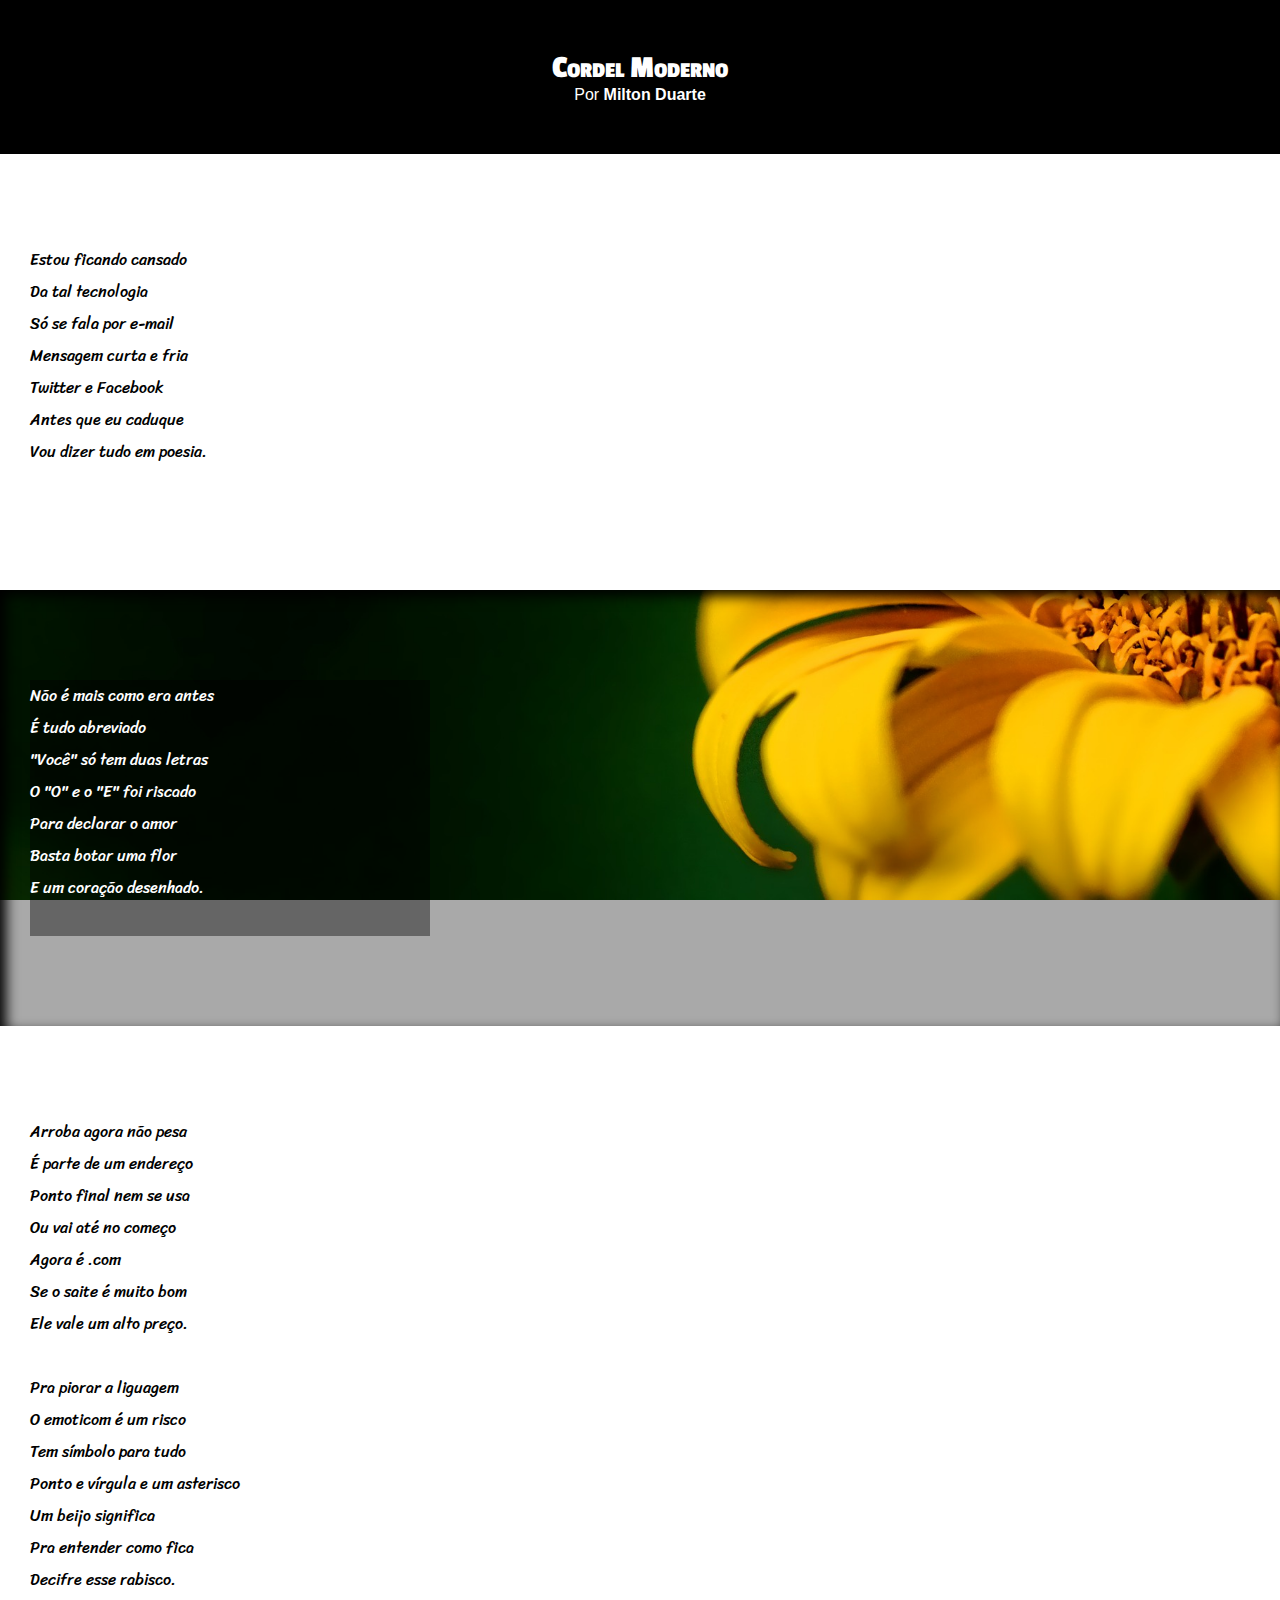
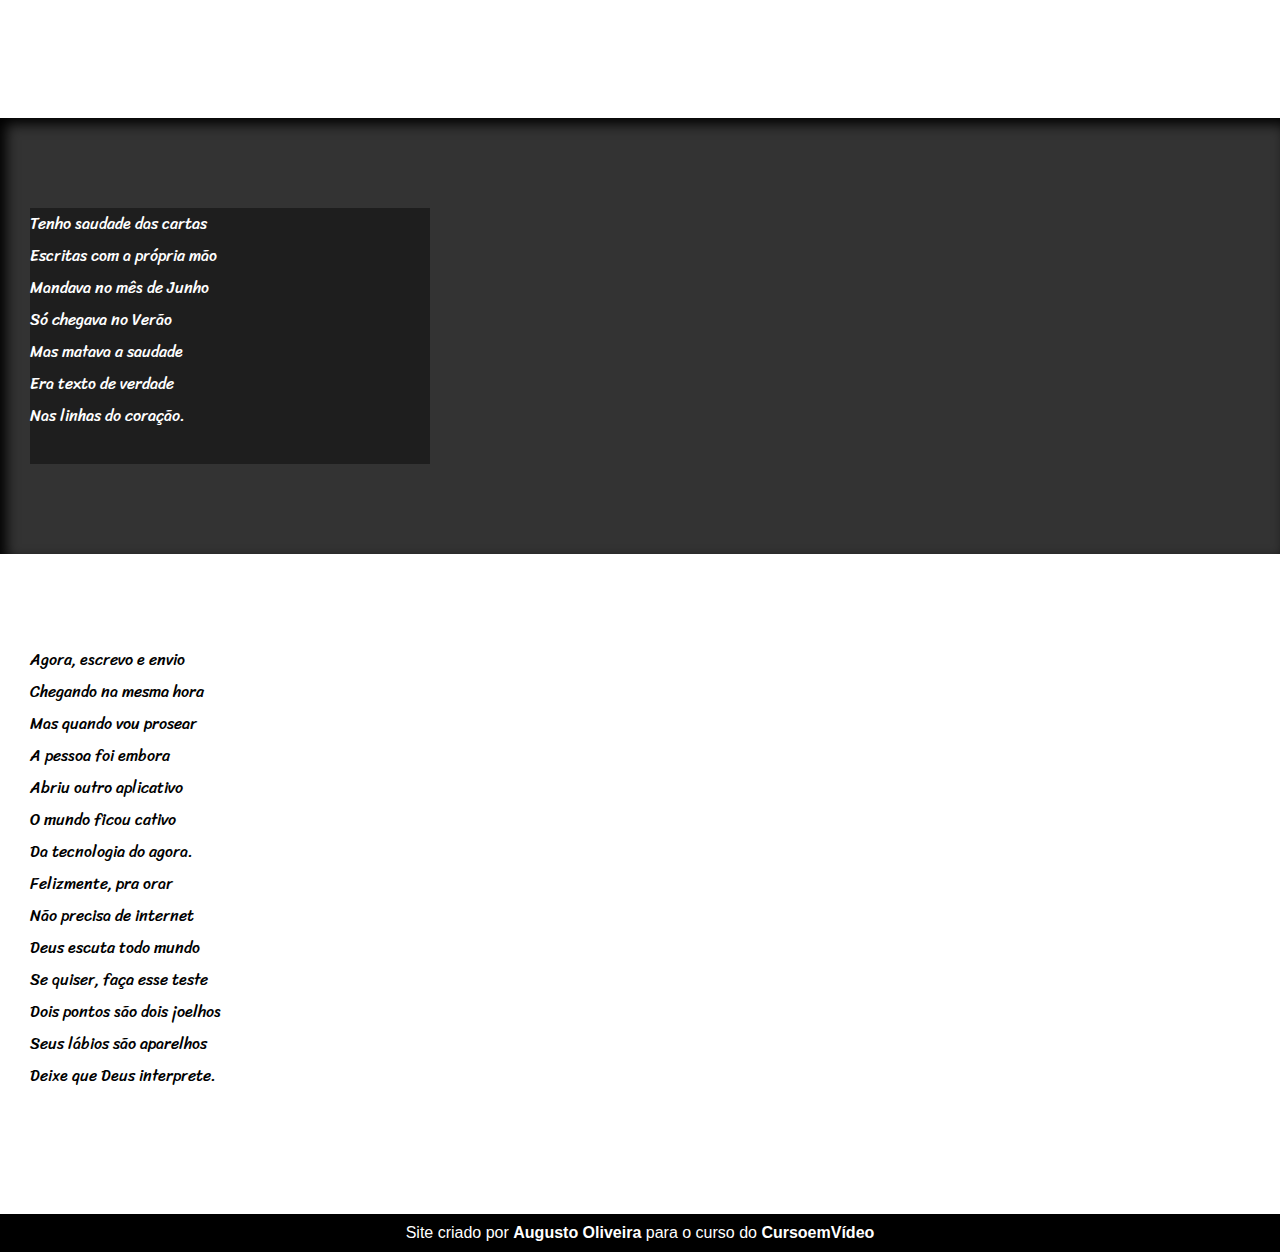
<file: Desafio/index.html>
<!DOCTYPE html>
<html lang="pt-br">
<head>
    <meta charset="UTF-8">
    <meta name="viewport" content="width=device-width, initial-scale=1.0">
    <title>Cordel Moderno</title>
    <link rel="stylesheet" href="estilo.css">
</head>
<body>
    <header>
        <h1>Cordel Moderno</h1>
        <p>Por <a href="https://www.recantodasletras.com.br/poesias/3186743" target="_blank">Milton Duarte</a></p>
    </header>
    <main>
        <section class="normal" >
            <p>
                Estou ficando cansado <br>
                Da tal tecnologia <br>
                Só se fala por e-mail<br>
                Mensagem curta e fria<br>
                Twitter e Facebook<br>
                Antes que eu caduque<br>
                Vou dizer tudo em poesia.
            </p>
        </section>
        <section class="imagem" id="img01">
            <p>
                Não é mais como era antes<br>
                É tudo abreviado<br>
                "Você" só tem duas letras<br>
                O "O" e o "E" foi riscado<br>
                Para declarar o amor<br>
                Basta botar uma flor<br>
                E um coração desenhado.
            </p>
        </section>
        <section class="normal">
            <p>
                Arroba agora não pesa<br>
                É parte de um endereço<br>
                Ponto final nem se usa<br>
                Ou vai até no começo<br>
                Agora é .com<br>
                Se o saite é muito bom <br>
                Ele vale um alto preço. <br>
            </p>
            <p>
                Pra piorar a liguagem <br>
                O emoticom é um risco <br>
                Tem símbolo para tudo <br>
                Ponto e vírgula e um asterisco <br>
                Um beijo significa <br>
                Pra entender como fica <br>
                Decifre esse rabisco.
            </p>
        </section>
        <section class="imagem" id="img02">
            <p>
                Tenho saudade das cartas <br>
                Escritas com a própria mão <br>
                Mandava no mês de Junho <br>
                Só chegava no Verão <br>
                Mas matava a saudade <br>
                Era texto de verdade <br>
                Nas linhas do coração.
            </p>
        </section>
        <section class="normal">
            <p>
                Agora, escrevo e envio <br>
                Chegando na mesma hora <br>
                Mas quando vou prosear <br>
                A pessoa foi embora <br>
                Abriu outro aplicativo <br>
                O mundo ficou cativo <br>
                Da tecnologia do agora. <br>
                Felizmente, pra orar <br>
                Não precisa de internet <br>
                Deus escuta todo mundo <br>
                Se quiser, faça esse teste <br>
                Dois pontos são dois joelhos <br>
                Seus lábios são aparelhos <br>
                Deixe que Deus interprete.
            </p> 
        </section>
    </main>
    <footer>
        <p>Site criado por <a href="https://github.com/715Augusto" target="_blank">Augusto Oliveira</a> para o curso do <a href="https://www.cursoemvideo.com/" target="_blank">CursoemVídeo</a></p>
    </footer>
</body>
</html>
</file>
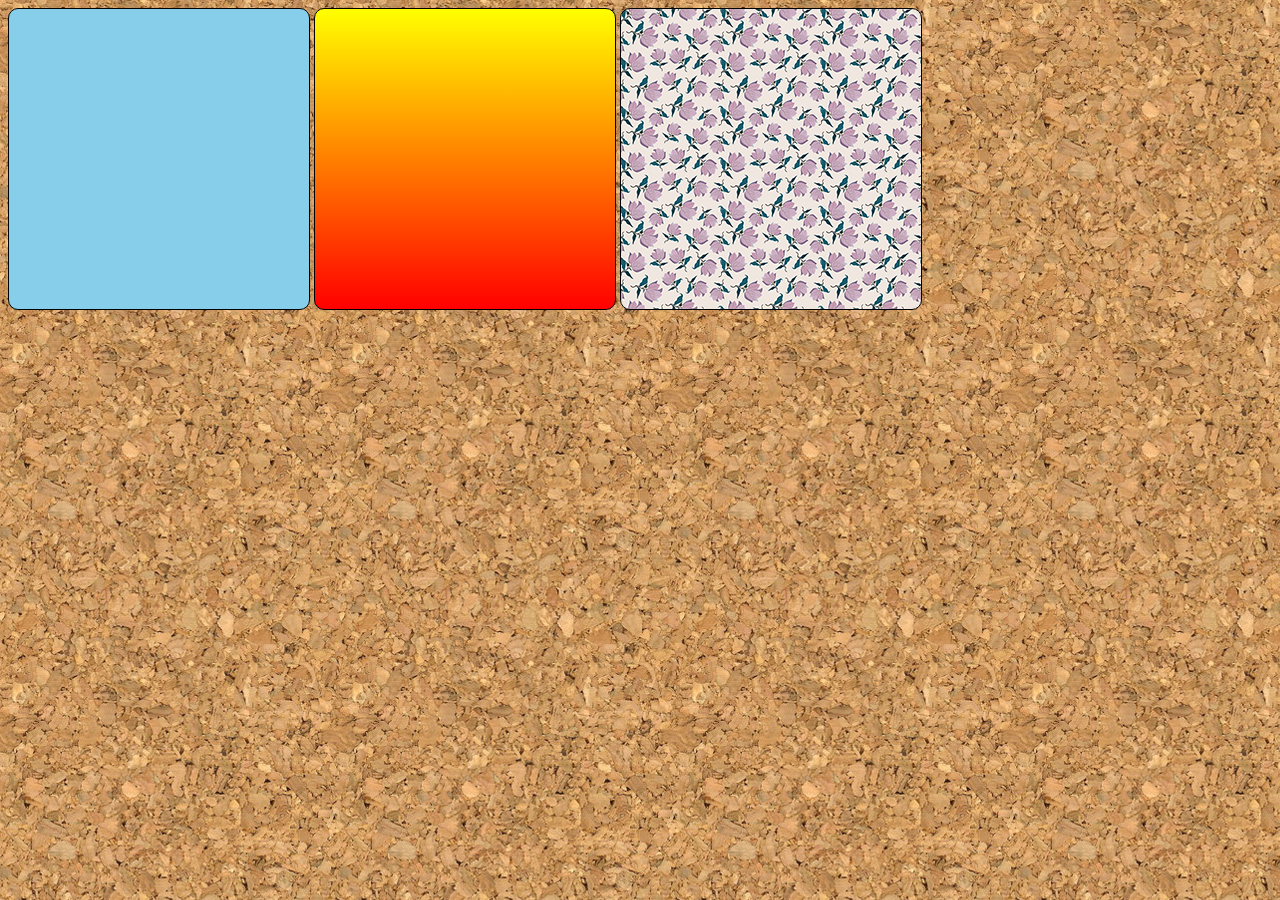
<file: Exercicio22.html>
<!DOCTYPE html>
<html lang="pt-br">
<head>
    <meta charset="UTF-8">
    <meta name="viewport" content="width=device-width, initial-scale=1.0">
    <title>Teste de Imagem de Fundo</title>
    <style>
        body {
            background-image: url('./Imagens/wallpaper001.jpg');
            /* background-size: cover; */
            background-repeat: repeat;
        }
        div.quadrado {
            border: 1px solid black;
            width: 300px;
            height: 300px;
            display: inline-block;
            border-radius: 10px;
            background-color: lightgray;
        }

        div#q1 {
            background-color: skyblue;
        }

        div#q2 {
            background-image: linear-gradient(to bottom, yellow, red);
        }

        div#q3 {
            background-image: url('./Imagens/pattern003.png');
        }
    </style>
</head>
<body>
    <div class="quadrado" id="q1">

    </div>
    <div class="quadrado" id="q2">

    </div>
    <div class="quadrado" id="q3">

    </div>
</body>
</html>
</file>
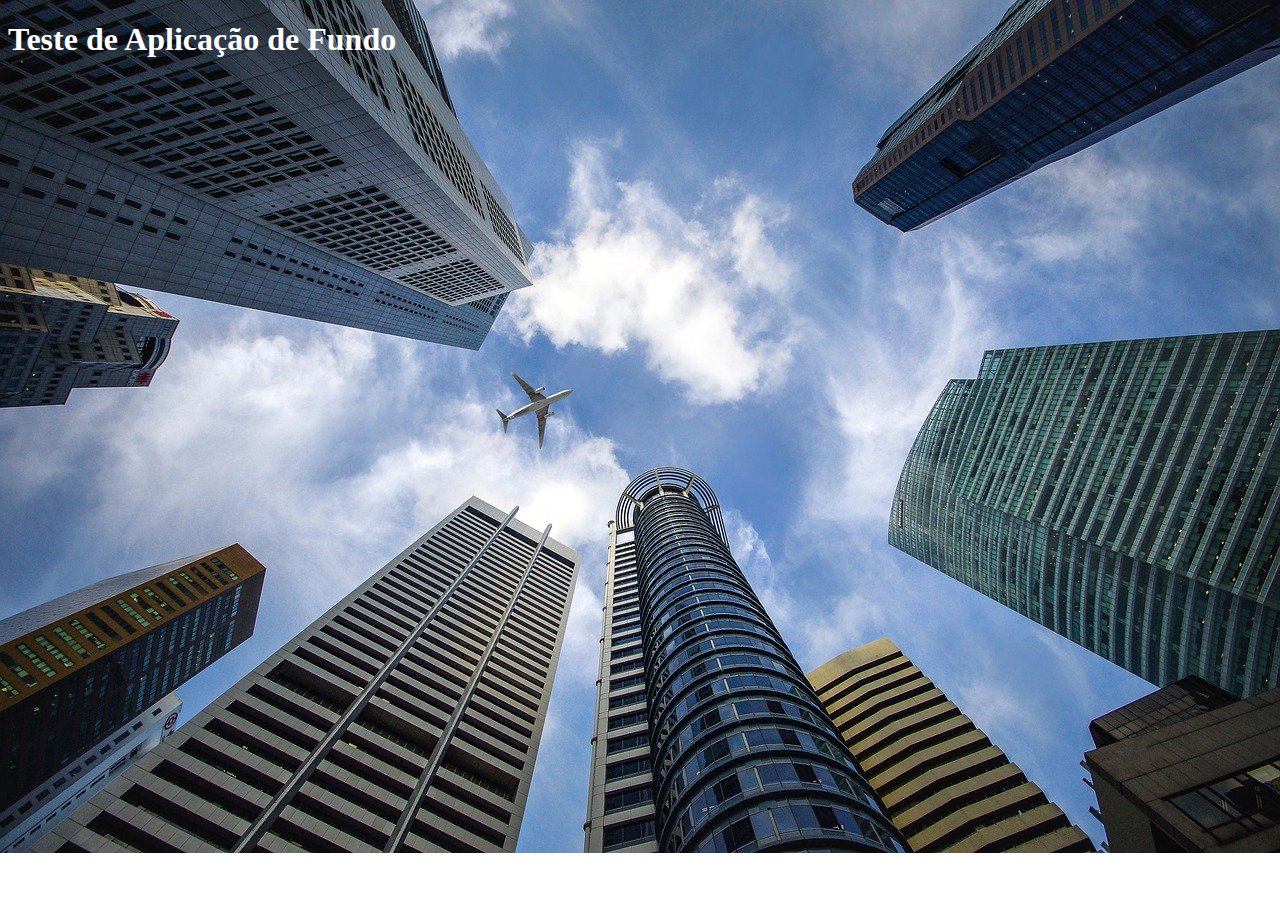
<file: Fundo002.html>
<!DOCTYPE html>
<html lang="pt-br">
<head>
    <meta charset="UTF-8">
    <meta name="viewport" content="width=device-width, initial-scale=1.0">
    <title>Personalização de fundo</title>
    <style>
        body {
            background-image: url('./Imagens/wallpaper002.jpg');
            background-repeat: no-repeat;
            
        }

        h1 {
            color: white;

        }

    </style>
</head>
<body>
    <h1>Teste de Aplicação de Fundo</h1>
</body>
</html>
</file>
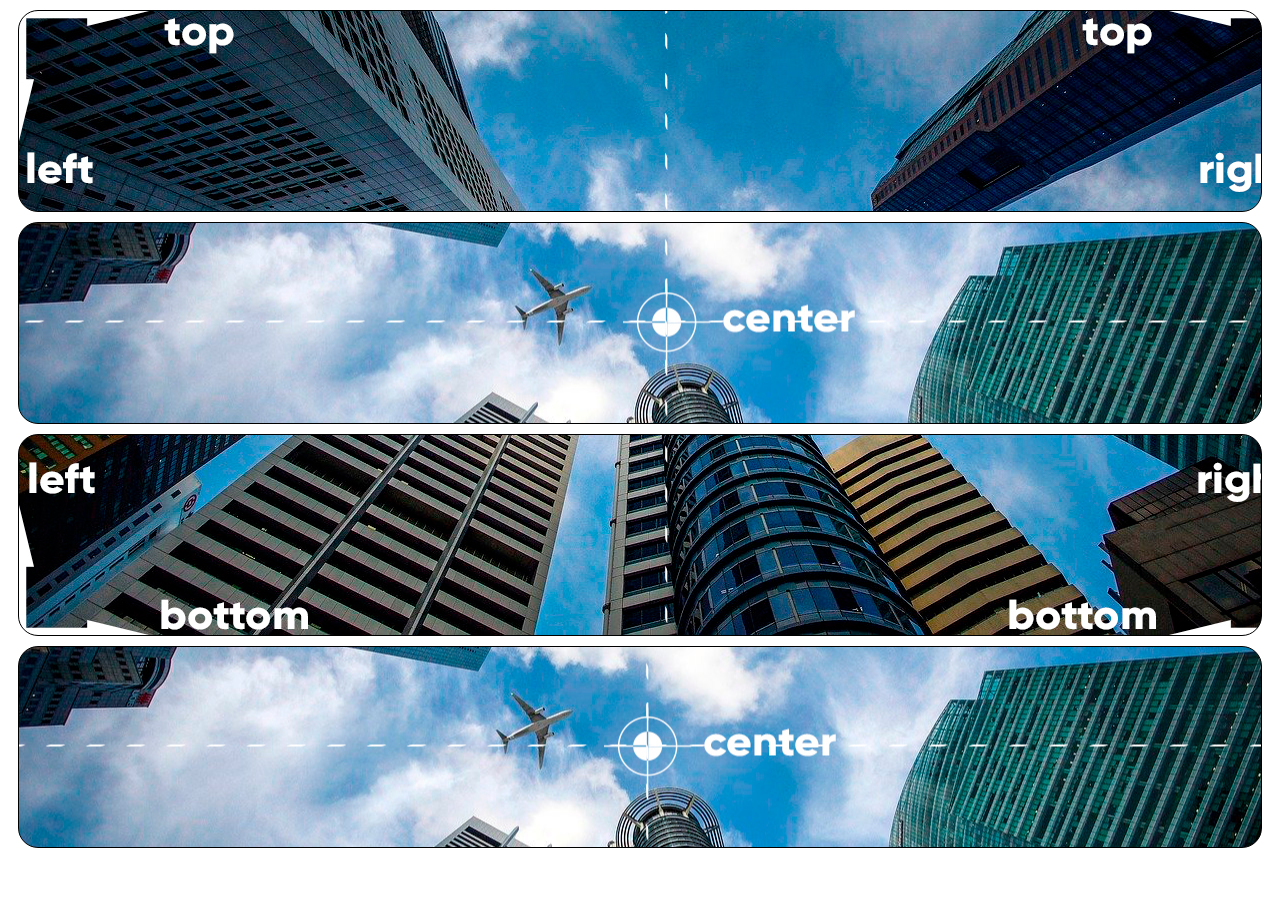
<file: Fundo003.html>
<!DOCTYPE html>
<html lang="pt-br">
<head>
    <meta charset="UTF-8">
    <meta name="viewport" content="width=device-width, initial-scale=1.0">
    <title>Posição dos Fundos</title>
    <style>

        div.bloco {
            background-image: url('./Imagens/wallpaper003.jpg');
            height: 200px;
            border: 1px solid black;
            border-radius: 20px;
            margin: 10px;
        }

        div#q1{
            background-position: left top;
        }

        div#q2{
            background-position: left center;
        }

        div#q3{
            background-position: left bottom;
        }

        div#q4{
            background-position: center center;
        }

    </style>
</head>
<body>
    <div class="bloco" id="q1">

    </div>
    <div class="bloco" id="q2">

    </div>
    <div class="bloco" id="q3">

    </div>
    <div class="bloco" id="q4">

    </div>
</body>
</html>
</file>
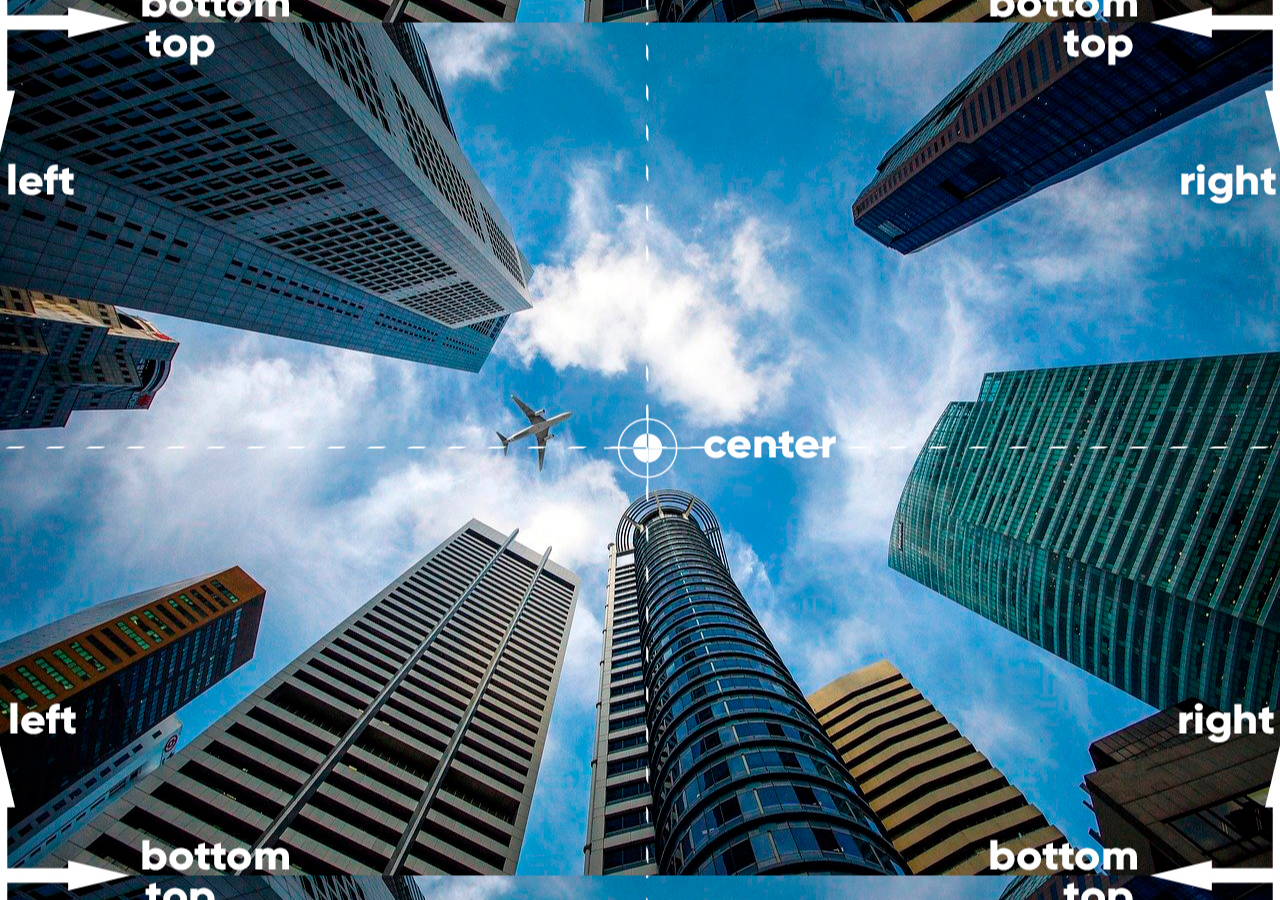
<file: Fundo005.html>
<!DOCTYPE html>
<html lang="pt-br">
<head>
    <meta charset="UTF-8">
    <meta name="viewport" content="width=device-width, initial-scale=1.0">
    <title>Posicionamento</title>
    <style>
        body {
            height: 98vh;
            background-image: url('./Imagens/wallpaper003.jpg');
            background-position: center center;
        }
    </style>
</head>
<body>
    
</body>
</html>
</file>
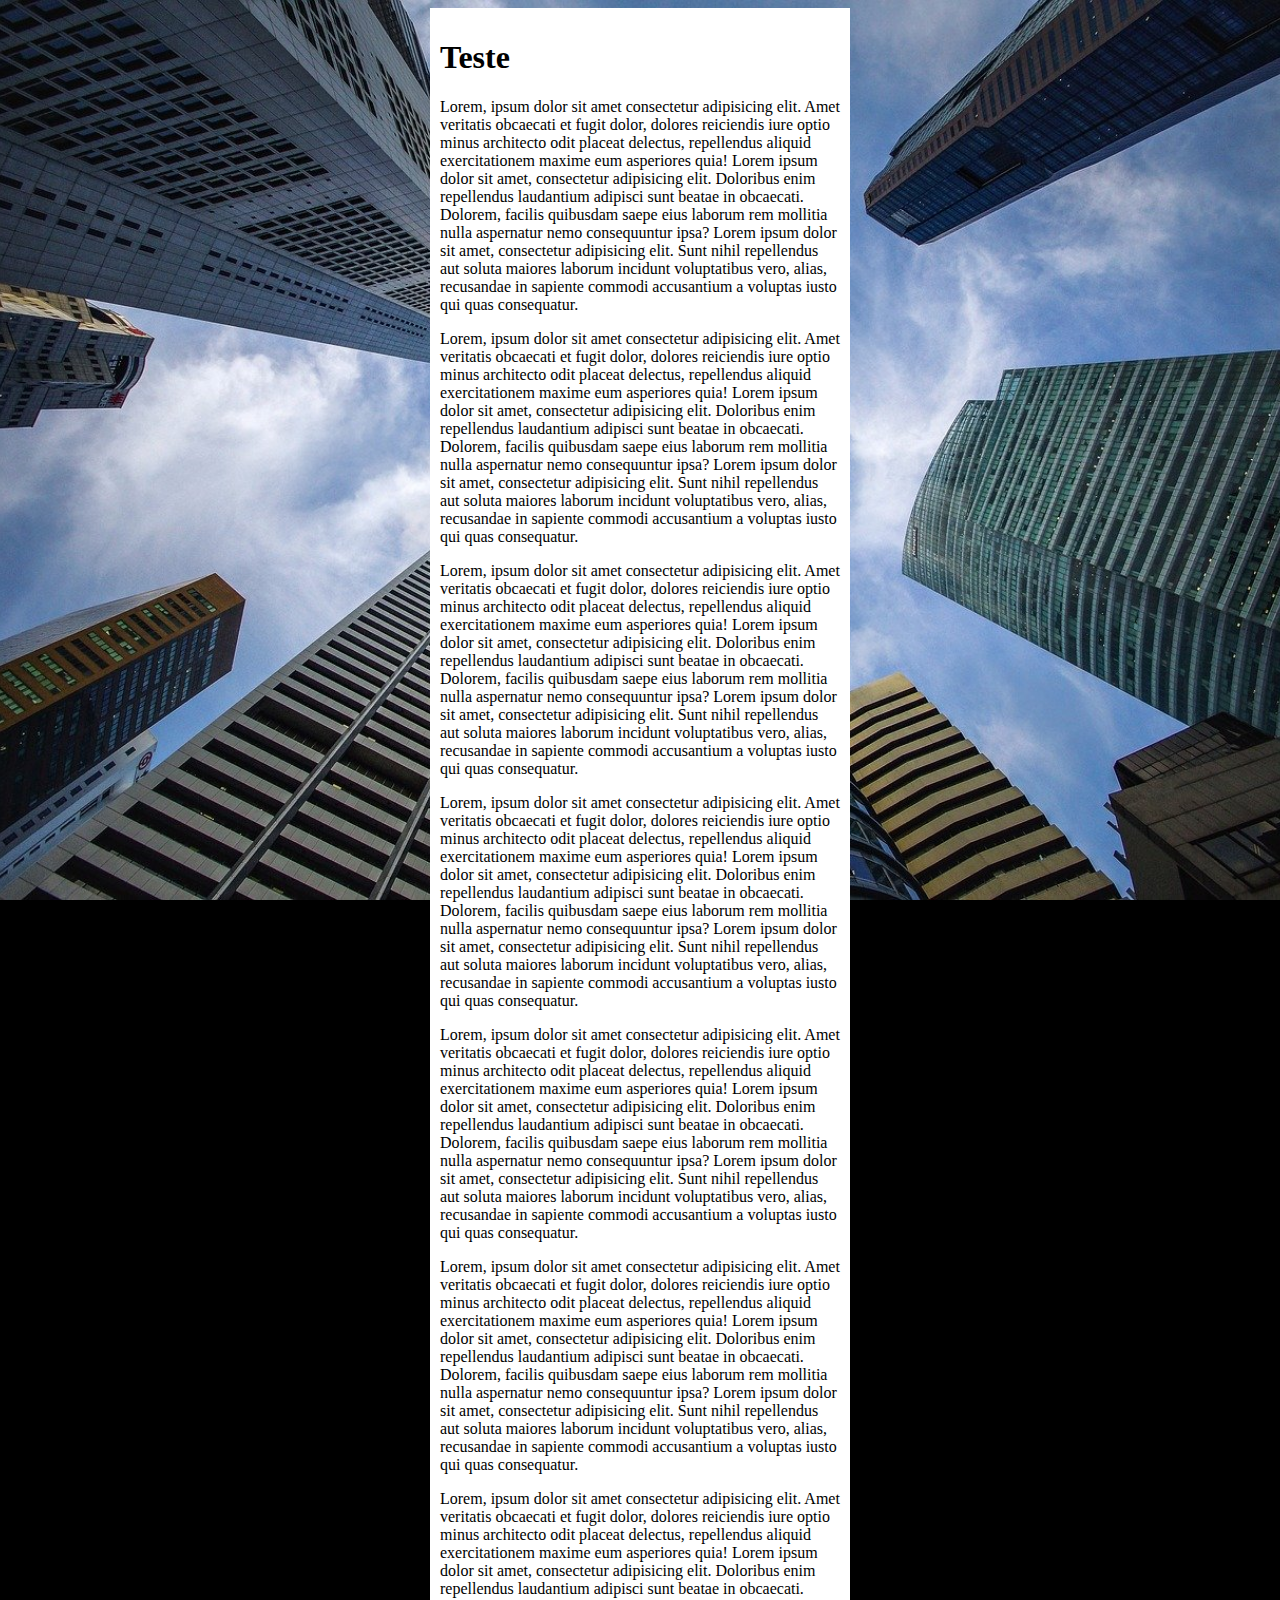
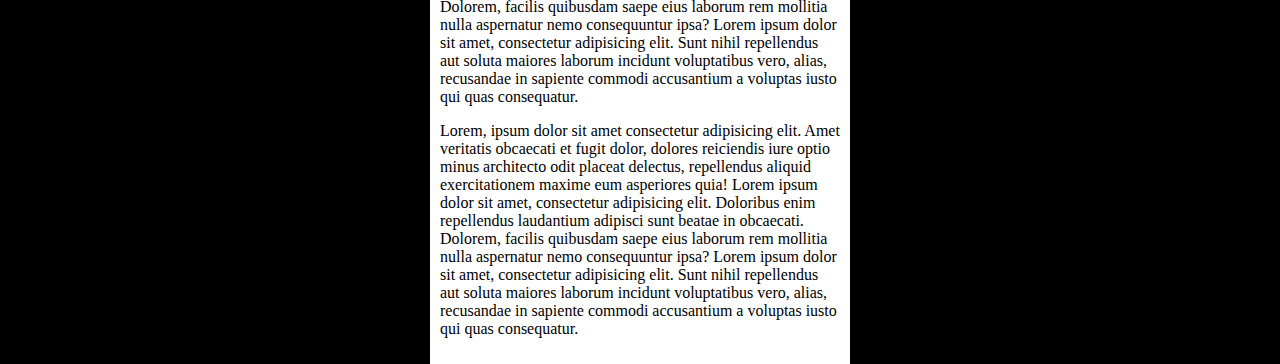
<file: Fundo006.html>
<!DOCTYPE html>
<html lang="pt-br">
<head>
    <meta charset="UTF-8">
    <meta name="viewport" content="width=device-width, initial-scale=1.0">
    <title>Fundo Fixo de Tela</title>
    <style>
        body {
            height: 100vh;

            /* background-color: black;
            background-image: url('./Imagens/wallpaper002.jpg');
            background-position: center center;
            background-repeat: no-repeat;
            background-attachment: fixed; */

            background: black url('./Imagens/wallpaper002.jpg') center center no-repeat fixed;
            background-size: cover;
        }
        /* 
            Shorthand - background
            color > image > position > repeat > [size] attachment 
        */


        main {
            background-color: white;
            width: 400px;
            padding: 10px;
            margin: auto;
        }
    </style>
</head>
<body>
    <main>
        <h1>Teste</h1>
        <p>Lorem, ipsum dolor sit amet consectetur adipisicing elit. Amet veritatis obcaecati et fugit dolor, dolores reiciendis iure optio minus architecto odit placeat delectus, repellendus aliquid exercitationem maxime eum asperiores quia! Lorem ipsum dolor sit amet, consectetur adipisicing elit. Doloribus enim repellendus laudantium adipisci sunt beatae in obcaecati. Dolorem, facilis quibusdam saepe eius laborum rem mollitia nulla aspernatur nemo consequuntur ipsa? Lorem ipsum dolor sit amet, consectetur adipisicing elit. Sunt nihil repellendus aut soluta maiores laborum incidunt voluptatibus vero, alias, recusandae in sapiente commodi accusantium a voluptas iusto qui quas consequatur.</p>
        <p>Lorem, ipsum dolor sit amet consectetur adipisicing elit. Amet veritatis obcaecati et fugit dolor, dolores reiciendis iure optio minus architecto odit placeat delectus, repellendus aliquid exercitationem maxime eum asperiores quia! Lorem ipsum dolor sit amet, consectetur adipisicing elit. Doloribus enim repellendus laudantium adipisci sunt beatae in obcaecati. Dolorem, facilis quibusdam saepe eius laborum rem mollitia nulla aspernatur nemo consequuntur ipsa? Lorem ipsum dolor sit amet, consectetur adipisicing elit. Sunt nihil repellendus aut soluta maiores laborum incidunt voluptatibus vero, alias, recusandae in sapiente commodi accusantium a voluptas iusto qui quas consequatur.</p>
        <p>Lorem, ipsum dolor sit amet consectetur adipisicing elit. Amet veritatis obcaecati et fugit dolor, dolores reiciendis iure optio minus architecto odit placeat delectus, repellendus aliquid exercitationem maxime eum asperiores quia! Lorem ipsum dolor sit amet, consectetur adipisicing elit. Doloribus enim repellendus laudantium adipisci sunt beatae in obcaecati. Dolorem, facilis quibusdam saepe eius laborum rem mollitia nulla aspernatur nemo consequuntur ipsa? Lorem ipsum dolor sit amet, consectetur adipisicing elit. Sunt nihil repellendus aut soluta maiores laborum incidunt voluptatibus vero, alias, recusandae in sapiente commodi accusantium a voluptas iusto qui quas consequatur.</p>
        <p>Lorem, ipsum dolor sit amet consectetur adipisicing elit. Amet veritatis obcaecati et fugit dolor, dolores reiciendis iure optio minus architecto odit placeat delectus, repellendus aliquid exercitationem maxime eum asperiores quia! Lorem ipsum dolor sit amet, consectetur adipisicing elit. Doloribus enim repellendus laudantium adipisci sunt beatae in obcaecati. Dolorem, facilis quibusdam saepe eius laborum rem mollitia nulla aspernatur nemo consequuntur ipsa? Lorem ipsum dolor sit amet, consectetur adipisicing elit. Sunt nihil repellendus aut soluta maiores laborum incidunt voluptatibus vero, alias, recusandae in sapiente commodi accusantium a voluptas iusto qui quas consequatur.</p>
        <p>Lorem, ipsum dolor sit amet consectetur adipisicing elit. Amet veritatis obcaecati et fugit dolor, dolores reiciendis iure optio minus architecto odit placeat delectus, repellendus aliquid exercitationem maxime eum asperiores quia! Lorem ipsum dolor sit amet, consectetur adipisicing elit. Doloribus enim repellendus laudantium adipisci sunt beatae in obcaecati. Dolorem, facilis quibusdam saepe eius laborum rem mollitia nulla aspernatur nemo consequuntur ipsa? Lorem ipsum dolor sit amet, consectetur adipisicing elit. Sunt nihil repellendus aut soluta maiores laborum incidunt voluptatibus vero, alias, recusandae in sapiente commodi accusantium a voluptas iusto qui quas consequatur.</p>
        <p>Lorem, ipsum dolor sit amet consectetur adipisicing elit. Amet veritatis obcaecati et fugit dolor, dolores reiciendis iure optio minus architecto odit placeat delectus, repellendus aliquid exercitationem maxime eum asperiores quia! Lorem ipsum dolor sit amet, consectetur adipisicing elit. Doloribus enim repellendus laudantium adipisci sunt beatae in obcaecati. Dolorem, facilis quibusdam saepe eius laborum rem mollitia nulla aspernatur nemo consequuntur ipsa? Lorem ipsum dolor sit amet, consectetur adipisicing elit. Sunt nihil repellendus aut soluta maiores laborum incidunt voluptatibus vero, alias, recusandae in sapiente commodi accusantium a voluptas iusto qui quas consequatur.</p>
        <p>Lorem, ipsum dolor sit amet consectetur adipisicing elit. Amet veritatis obcaecati et fugit dolor, dolores reiciendis iure optio minus architecto odit placeat delectus, repellendus aliquid exercitationem maxime eum asperiores quia! Lorem ipsum dolor sit amet, consectetur adipisicing elit. Doloribus enim repellendus laudantium adipisci sunt beatae in obcaecati. Dolorem, facilis quibusdam saepe eius laborum rem mollitia nulla aspernatur nemo consequuntur ipsa? Lorem ipsum dolor sit amet, consectetur adipisicing elit. Sunt nihil repellendus aut soluta maiores laborum incidunt voluptatibus vero, alias, recusandae in sapiente commodi accusantium a voluptas iusto qui quas consequatur.</p>
        <p>Lorem, ipsum dolor sit amet consectetur adipisicing elit. Amet veritatis obcaecati et fugit dolor, dolores reiciendis iure optio minus architecto odit placeat delectus, repellendus aliquid exercitationem maxime eum asperiores quia! Lorem ipsum dolor sit amet, consectetur adipisicing elit. Doloribus enim repellendus laudantium adipisci sunt beatae in obcaecati. Dolorem, facilis quibusdam saepe eius laborum rem mollitia nulla aspernatur nemo consequuntur ipsa? Lorem ipsum dolor sit amet, consectetur adipisicing elit. Sunt nihil repellendus aut soluta maiores laborum incidunt voluptatibus vero, alias, recusandae in sapiente commodi accusantium a voluptas iusto qui quas consequatur.</p>
    </main>
</body>
</html>
</file>
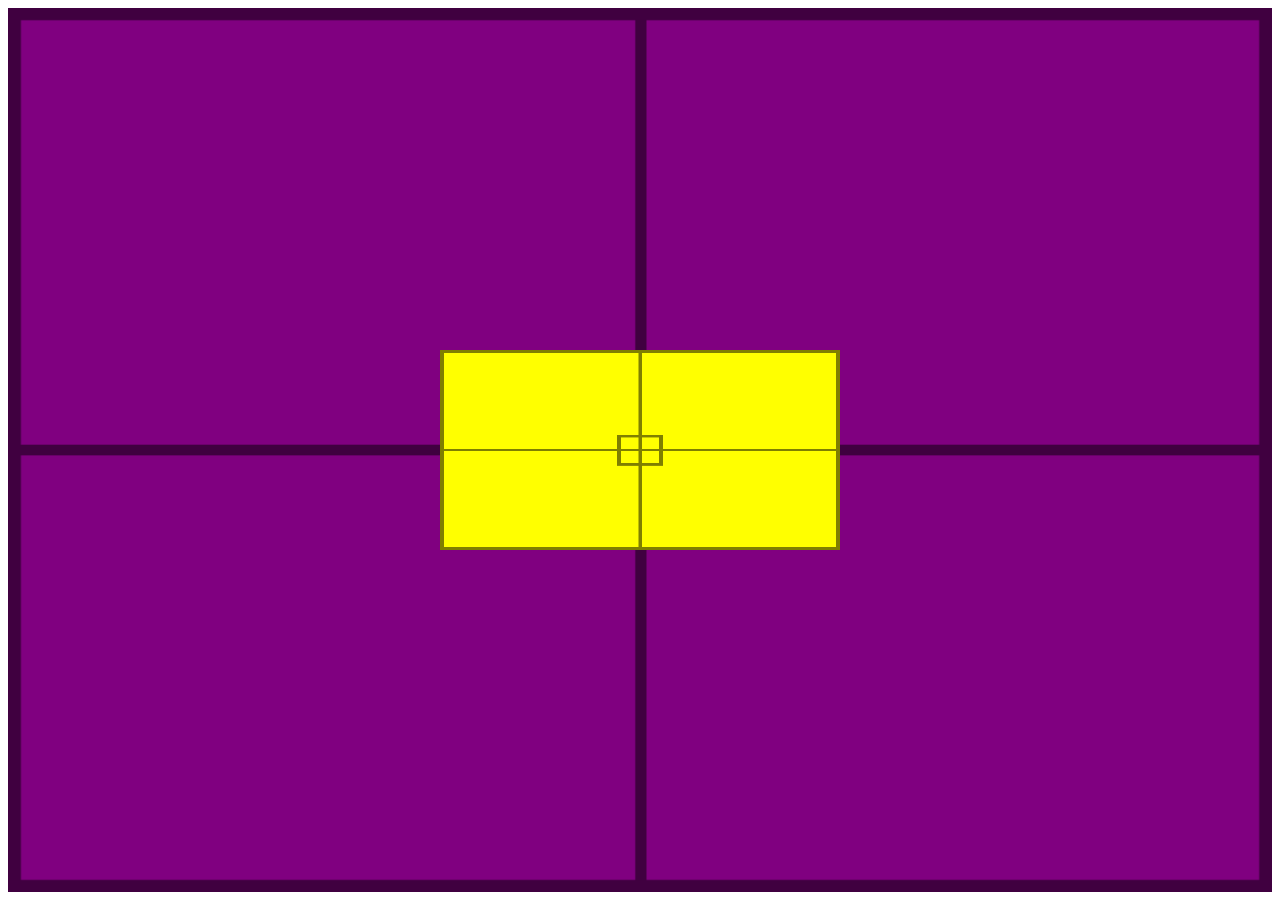
<file: Fundo007.html>
<!DOCTYPE html>
<html lang="pt-br">
<head>
    <meta charset="UTF-8">
    <meta name="viewport" content="width=device-width, initial-scale=1.0">
    <title>Centralização de Caixas</title>
    <style>
        #container{

            background-image: url('./Imagens/target001.png');
            background-size: 100% 100%;
            position: relative;
            height: 96vh;
            padding: 10px;
            background-color: purple;
        }

        #conteudo{
            background-image: url('./Imagens/target001.png');
            background-size: 100% 100%;
            position: absolute;
            height: 200px;
            width: 400px;
            background-color: yellow;
            left: 50%;
            top: 50%;

            transform: translate(-50%, -50%);
        }

    </style>
</head>
<body>
    <section id="container">
        <article id="conteudo">

        </article>
    </section>
</body>
</html>
</file>
<file: Desafio/estilo.css>
@charset "UTF-8";
 @import url('https://fonts.googleapis.com/css2?family=Passion+One:wght@400;700;900&family=Sriracha&display=swap');
 @import url('https://fonts.googleapis.com/css2?family=Passion+One:wght@400;700;900&family=Sriracha&display=swap');

 :root {
    --fonte1:  Verdana, Geneva, Tahoma, sans-serif;
    --fonte2: 'Passion One', cursive;
    --fonte3: 'Sriracha', cursive;
 }

 * {
     margin: 0;
     padding: 0;
 }

 html,
 body {
     background-color: darkgray;
     min-height: 100vh;
     font-family: var(--fonte1);
 }

 header {
     background-color: black;
     text-align: center;
     color: white;
 }

 header>h1 {
     margin: 0;
     padding-top: 50px;
     font-variant: small-caps;
     font-family: var(--fonte2);
 }

 header>p {
     padding-bottom: 50px;
 }

 a {
     text-decoration: none;
     color: white;
     font-weight: bolder;
 }

 a:hover {
     text-decoration: underline;
 }

 section {
     padding-top: 10vh;
     padding-bottom: 10vh;
     line-height: 2em;
     padding-left: 30px;
     font-family: var(--fonte3);
 }

 section > p {
    padding-bottom: 2em;
 }

 section.normal {
     background-color: white;
     color: black;
 }

 section.imagem {
     background-color: rgb(51, 51, 51);
     color: white;
     box-shadow: inset 6px 6px 13px 0px black;
     background-attachment: fixed;
 }

 section.imagem>p {
     background-color: rgba(0, 0, 0, 0.404);
     color: white;
     width: 400px;
 }

 section#img01 {
    background-image: url(./Imagens_Desafio/background001.jpg);
    background-position: right center;
    background-size: cover;
 }

 section#img02 {
    background-image: url(./Imagens_Desafio/background002.jpg);
    background-position: center;
    background-size: cover;
 }

 footer {
     background-color: black;
     text-align: center;
     padding: 10px;
     color: white;
 }
</file>
